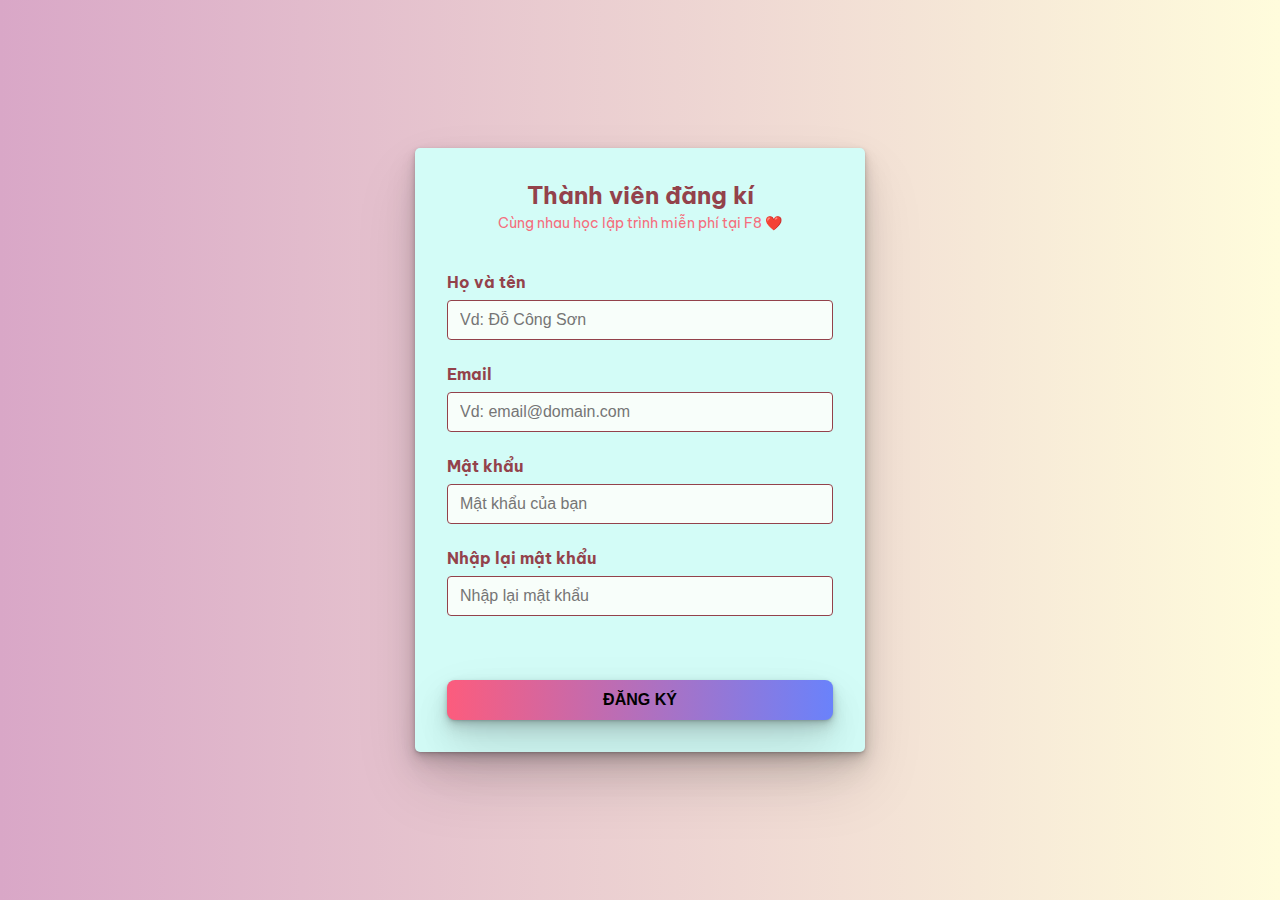
<file: index.html>
<!DOCTYPE html>
<html lang="en">

<head>
    <meta charset="UTF-8">
    <meta http-equiv="X-UA-Compatible" content="IE=edge">
    <meta name="viewport" content="width=device-width, initial-scale=1.0">
    <link rel="preconnect" href="https://fonts.googleapis.com">
    <link rel="preconnect" href="https://fonts.gstatic.com" crossorigin>
    <link
        href="https://fonts.googleapis.com/css2?family=Be+Vietnam+Pro:wght@100;200;300;400;500;600;700;800;900&display=swap"
        rel="stylesheet">
    <link href="https://fonts.googleapis.com/css2?family=Akronim&display=swap" rel="stylesheet">
    <link rel="stylesheet" href="./main.css">
    <title>Form validation</title>
</head>

<body>
    <div class="main">
        <form method="post" class="form" id="form-validator" data-netlify="true" action="./success.html">
            <h2 class="heading">Thành viên đăng kí</h2>
            <p class="description">Cùng nhau học lập trình miễn phí tại F8 ❤️</p>
            <div class="spacer"></div>

            <div class="form-group">
                <label for="fullName" class="form-label">Họ và tên</label>
                <input type="text" id="fullName" rules="required" class="form-control" name="fullName"
                    placeholder="Vd: Đỗ Công Sơn">
                <span class="form-message"></span>
            </div>

            <div class="form-group">
                <label for="email" class="form-label">Email</label>
                <input type="email" id="email" rules="required|email" class="form-control" name="email"
                    placeholder="Vd: email@domain.com">
                <span class="form-message"></span>
            </div>

            <div class="form-group">
                <label for="password" class="form-label">Mật khẩu</label>
                <input type="password" id="password" rules="required|min:6" class="form-control" name="password"
                    placeholder="Mật khẩu của bạn">
                <span class="form-message"></span>
            </div>

            <div class="form-group">
                <label for="password_confirmation" class="form-label">Nhập lại mật khẩu</label>
                <input type="password" id="password_confirmation" rules="required|confirm;#password"
                    class="form-control" name="password_confirmation" placeholder="Nhập lại mật khẩu">
                <span class="form-message"></span>
            </div>
            <button class="form-submit pageclip-form__submit" type="submit"><span>Đăng ký</span></button>
        </form>
    </div>

    <script src="./validator.js"></script>
    <script>
        const form = new Validator('#form-validator');
    </script>
</body>

</html>
</file>
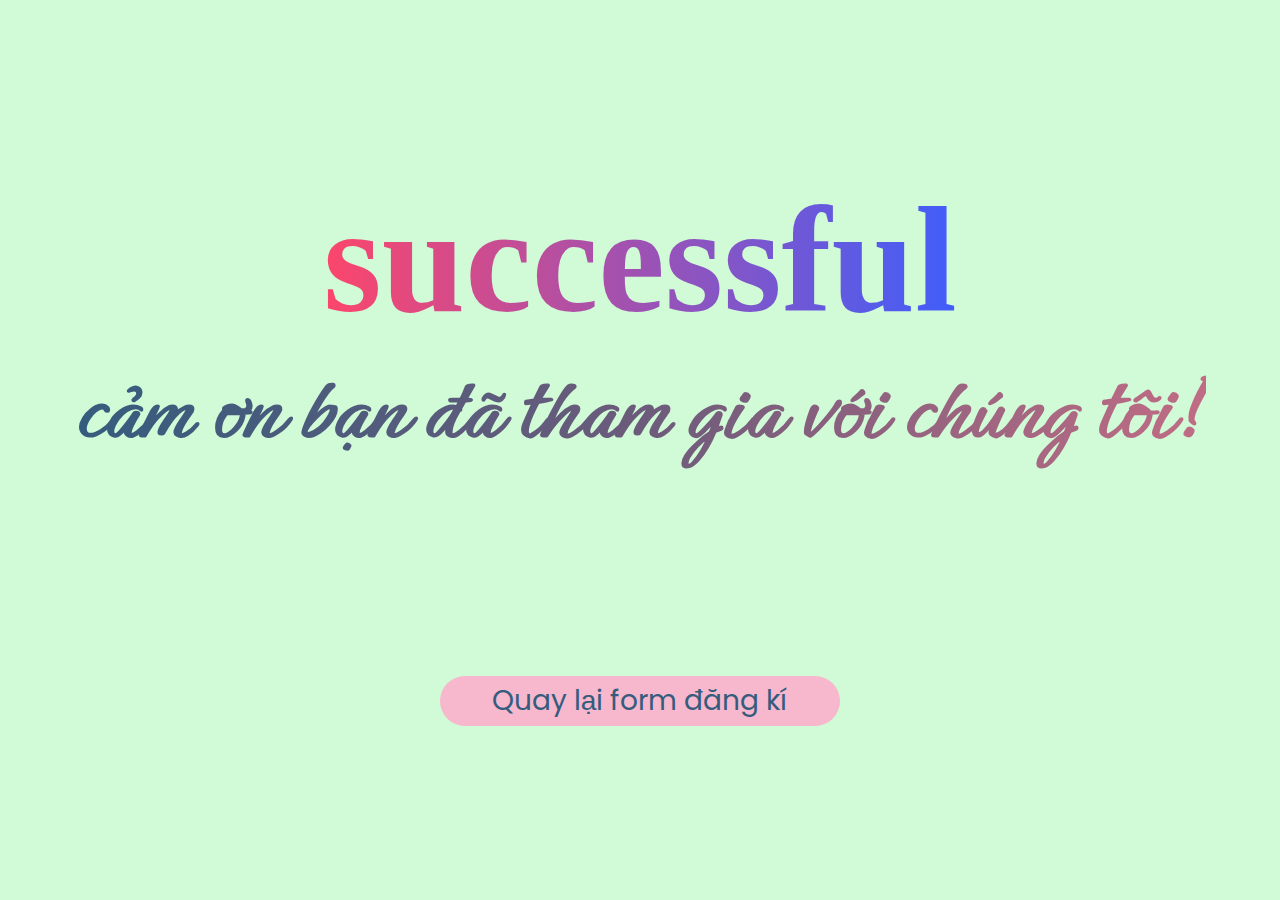
<file: success.html>
<!DOCTYPE html>
<html lang="en">

<head>
    <meta charset="UTF-8">
    <meta http-equiv="X-UA-Compatible" content="IE=edge">
    <meta name="viewport" content="width=device-width, initial-scale=1.0">
    <link rel="preconnect" href="https://fonts.googleapis.com">
    <link rel="preconnect" href="https://fonts.gstatic.com" crossorigin>
    <link href="https://fonts.googleapis.com/css2?family=Ephesis&family=Poppins:wght@500;600;900&display=swap"
        rel="stylesheet">
    <link rel="stylesheet" href="./success.css">
    <title>success</title>
</head>

<body>
    <h1>successful</h1>
    <h2>cảm ơn bạn đã tham gia với chúng tôi!</h2>
    <button><a href="./index.html">Quay lại form đăng kí</a></button>
</body>

</html>
</file>
<file: main.css>
* {
  padding: 0;
  margin: 0;
  -webkit-box-sizing: border-box;
          box-sizing: border-box;
}

html {
  font-size: 62.5%;
  font-family: 'Be Vietnam Pro', sans-serif;
  background-image: -webkit-gradient(linear, left top, right top, from(#d9a7c7), to(#fffcdc));
  background-image: linear-gradient(90deg, #d9a7c7 0%, #fffcdc 100%);
}

.main {
  min-width: 100vw;
  min-height: 100vh;
  display: -webkit-box;
  display: -ms-flexbox;
  display: flex;
  -webkit-box-pack: center;
      -ms-flex-pack: center;
          justify-content: center;
  -webkit-box-align: center;
      -ms-flex-align: center;
          align-items: center;
}

.form {
  width: 450px;
  min-height: 500px;
  padding: 32px;
  background-color: #d3fcf7;
  border-radius: 5px;
  -webkit-box-shadow: rgba(0, 0, 0, 0.1) 0px 1px 2px, rgba(0, 0, 0, 0.1) 0px 2px 4px, rgba(0, 0, 0, 0.1) 0px 4px 8px, rgba(0, 0, 0, 0.1) 0px 8px 16px, rgba(0, 0, 0, 0.1) 0px 16px 32px, rgba(0, 0, 0, 0.1) 0px 32px 64px;
          box-shadow: rgba(0, 0, 0, 0.1) 0px 1px 2px, rgba(0, 0, 0, 0.1) 0px 2px 4px, rgba(0, 0, 0, 0.1) 0px 4px 8px, rgba(0, 0, 0, 0.1) 0px 8px 16px, rgba(0, 0, 0, 0.1) 0px 16px 32px, rgba(0, 0, 0, 0.1) 0px 32px 64px;
  display: -webkit-box;
  display: -ms-flexbox;
  display: flex;
  -webkit-box-orient: vertical;
  -webkit-box-direction: normal;
      -ms-flex-direction: column;
          flex-direction: column;
  text-align: center;
  color: #93424b;
}

.form h2 {
  font-size: 2.4rem;
}

.form p {
  margin-top: 4px;
  font-size: 1.4rem;
  color: #f56e7d;
}

.form .spacer {
  margin-top: 40px;
}

.form .form-group {
  display: -webkit-box;
  display: -ms-flexbox;
  display: flex;
  margin-bottom: 20px;
  -webkit-box-orient: vertical;
  -webkit-box-direction: normal;
      -ms-flex-direction: column;
          flex-direction: column;
}

.form .form-group .form-label {
  text-align: left;
  font-size: 1.6rem;
  font-weight: 700;
  margin-bottom: 8px;
}

.form .form-group .form-control {
  height: 40px;
  padding: 0 12px;
  border: 1px solid #93424b;
  border-radius: 4px;
  font-size: 1.6rem;
  outline: none;
  background-color: #f8fefa;
}

.form .form-group .form-control:hover {
  border: 1px solid #30db92;
}

.form .form-group .form-message {
  font-size: 1.4rem;
  text-align: left;
  margin-top: 4px;
  color: #db3c30;
}

.form .form-group.invalid .form-control {
  border: 1px solid #db3c30;
}

.form .form-group.invalid .form-control:hover {
  border: 1px solid #db3c30;
}

.form .form-submit {
  background-image: -webkit-gradient(linear, left top, right top, from(#fc5c7d), to(#6a82fb));
  background-image: linear-gradient(90deg, #fc5c7d 0%, #6a82fb 100%);
  border: none;
  height: 40px;
  margin-top: 40px;
  border-radius: 8px;
  -webkit-box-shadow: rgba(0, 0, 0, 0.1) 0px 1px 2px, rgba(0, 0, 0, 0.1) 0px 2px 4px, rgba(0, 0, 0, 0.1) 0px 4px 8px, rgba(0, 0, 0, 0.1) 0px 8px 16px, rgba(0, 0, 0, 0.1) 0px 16px 32px, rgba(0, 0, 0, 0.1) 0px 32px 64px;
          box-shadow: rgba(0, 0, 0, 0.1) 0px 1px 2px, rgba(0, 0, 0, 0.1) 0px 2px 4px, rgba(0, 0, 0, 0.1) 0px 4px 8px, rgba(0, 0, 0, 0.1) 0px 8px 16px, rgba(0, 0, 0, 0.1) 0px 16px 32px, rgba(0, 0, 0, 0.1) 0px 32px 64px;
  font-size: 1.6rem;
  font-weight: 700;
  text-transform: uppercase;
  cursor: pointer;
}
/*# sourceMappingURL=main.css.map */
</file>
<file: success.css>
* {
    margin: 0;
    padding: 0;
}

body {
    height: 100vh;
    background-color: #d1fad7;
    display:flex;
    align-items:center;
    justify-content:center;
    flex-direction:column;
}

h1 {
    font-size: 150px;
    font-family: 'Akronim', cursive;
    color: transparent;
    background-clip: text;
    -webkit-background-clip: text;
    background-image: linear-gradient(90deg, #fc466b 0%, #3f5efb 100%);
}

h2 {
    font-family: 'Ephesis', cursive;
    font-size: 100px;
    color: transparent;
    background-clip: text;
    -webkit-background-clip: text;
    background-image: linear-gradient(90deg, #355c7d 0%, #6c5b7b 50%, #c06c84 100%);
}

button {
    margin-top: 200px;
    border: none;
    width: 400px;
    height: 50px;
    border-radius: 25px;
    background-color: #f7b7cc;
    transition: all 0.2s linear;
}

button:hover {
    background-color: #ef6191;
    transition: all 0.2s linear;
}

button:hover a {
    color: wheat;
}

a {
    text-decoration: none;
    font-family: 'Poppins', sans-serif;
    font-size: 28px;
    color: #355c7d;
}
</file>
